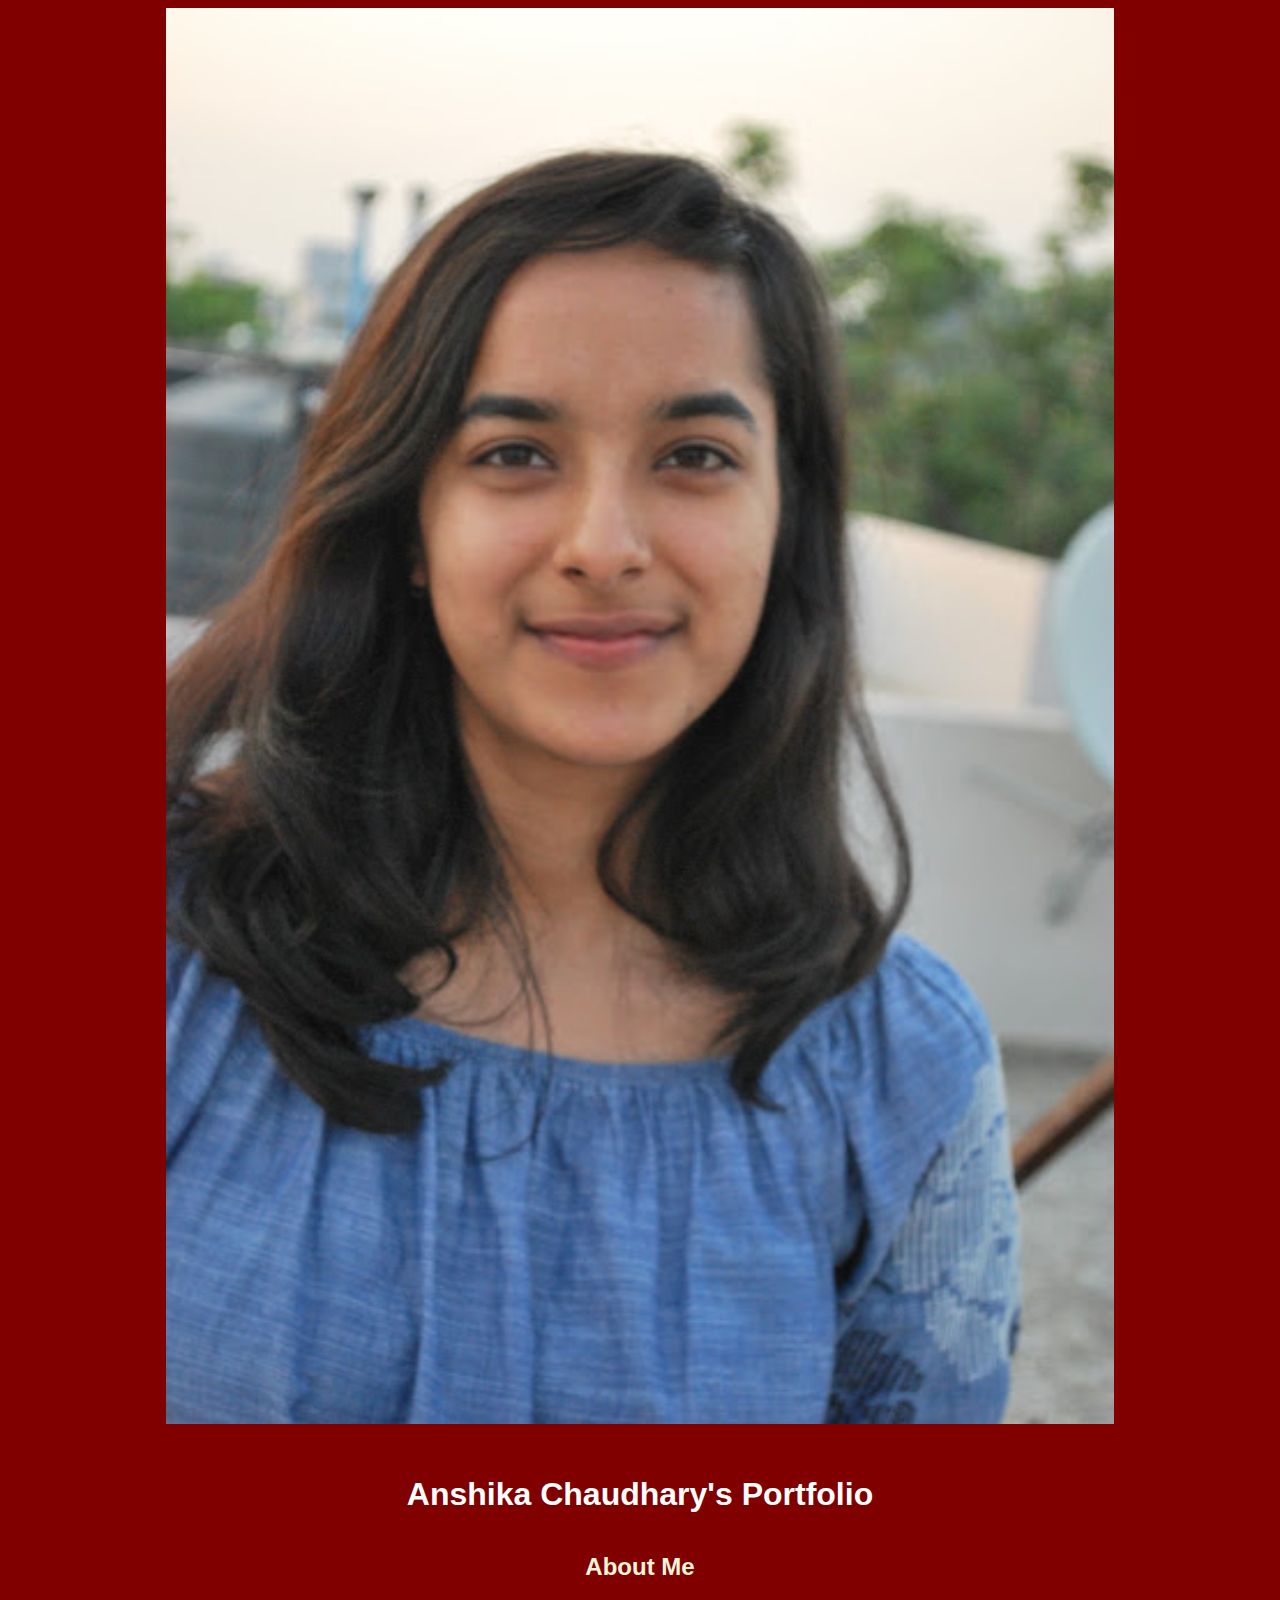
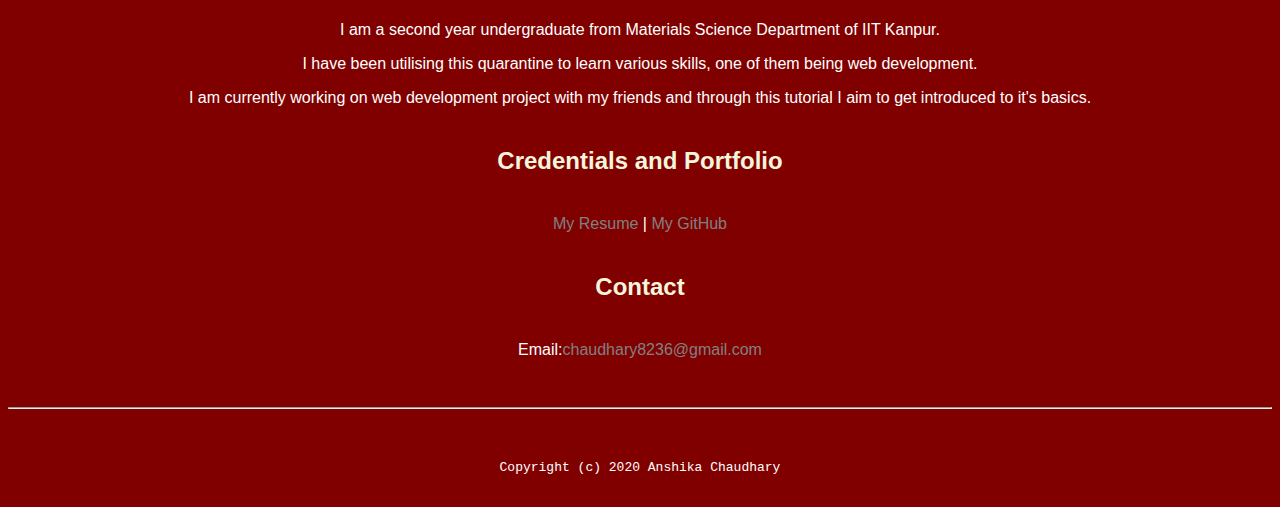
<file: index.html>
<!doctype html>

<!-- this is a comment for human! -->

<html lang="en">

  <header>
<title>Anshika Chaudhary's Portfolio</title>
<link rel="stylesheet" href="css/master.css">
<link rel="FaviconIcon" href="favicon.ico" type="image/x-icon">
<link rel="shortcut" href="favicon.ico" type="image/x-icon">
<meta name="viewport" content="width=device-width, initial-scale=1, shrink-to-fit=no">
<meta name="name" content="Anshika Chaudhary's Portfolio">
<meta name="robots" content="noindex, nofollow">
  </header>

  <body>
    <img src="images/Anshi.JPG" width="75%" alt="banner">
<h1>Anshika Chaudhary's Portfolio</h1>
<h2>About Me</h2>
<p> I am a second year undergraduate from Materials Science Department of IIT Kanpur. </p>
<p>I have been utilising this quarantine to learn various skills, one of them being web development.</p>
<p>I am currently working on web development project with my friends and through this tutorial I aim to get introduced to it's basics.</p>
<h2>Credentials and Portfolio</h2>

<p><a href="resume.html">My Resume</a> |<a href="https://github.com/Ansh8236"> My GitHub</a></p>
<h2>Contact</h2>

<p>Email:<a href="mailto:chaudhary8236@gmail.com">chaudhary8236@gmail.com</a></p>

  </body>

  <footer>
<hr>
<code> Copyright (c) 2020 Anshika Chaudhary</code>
  </footer>

</html>
</file>
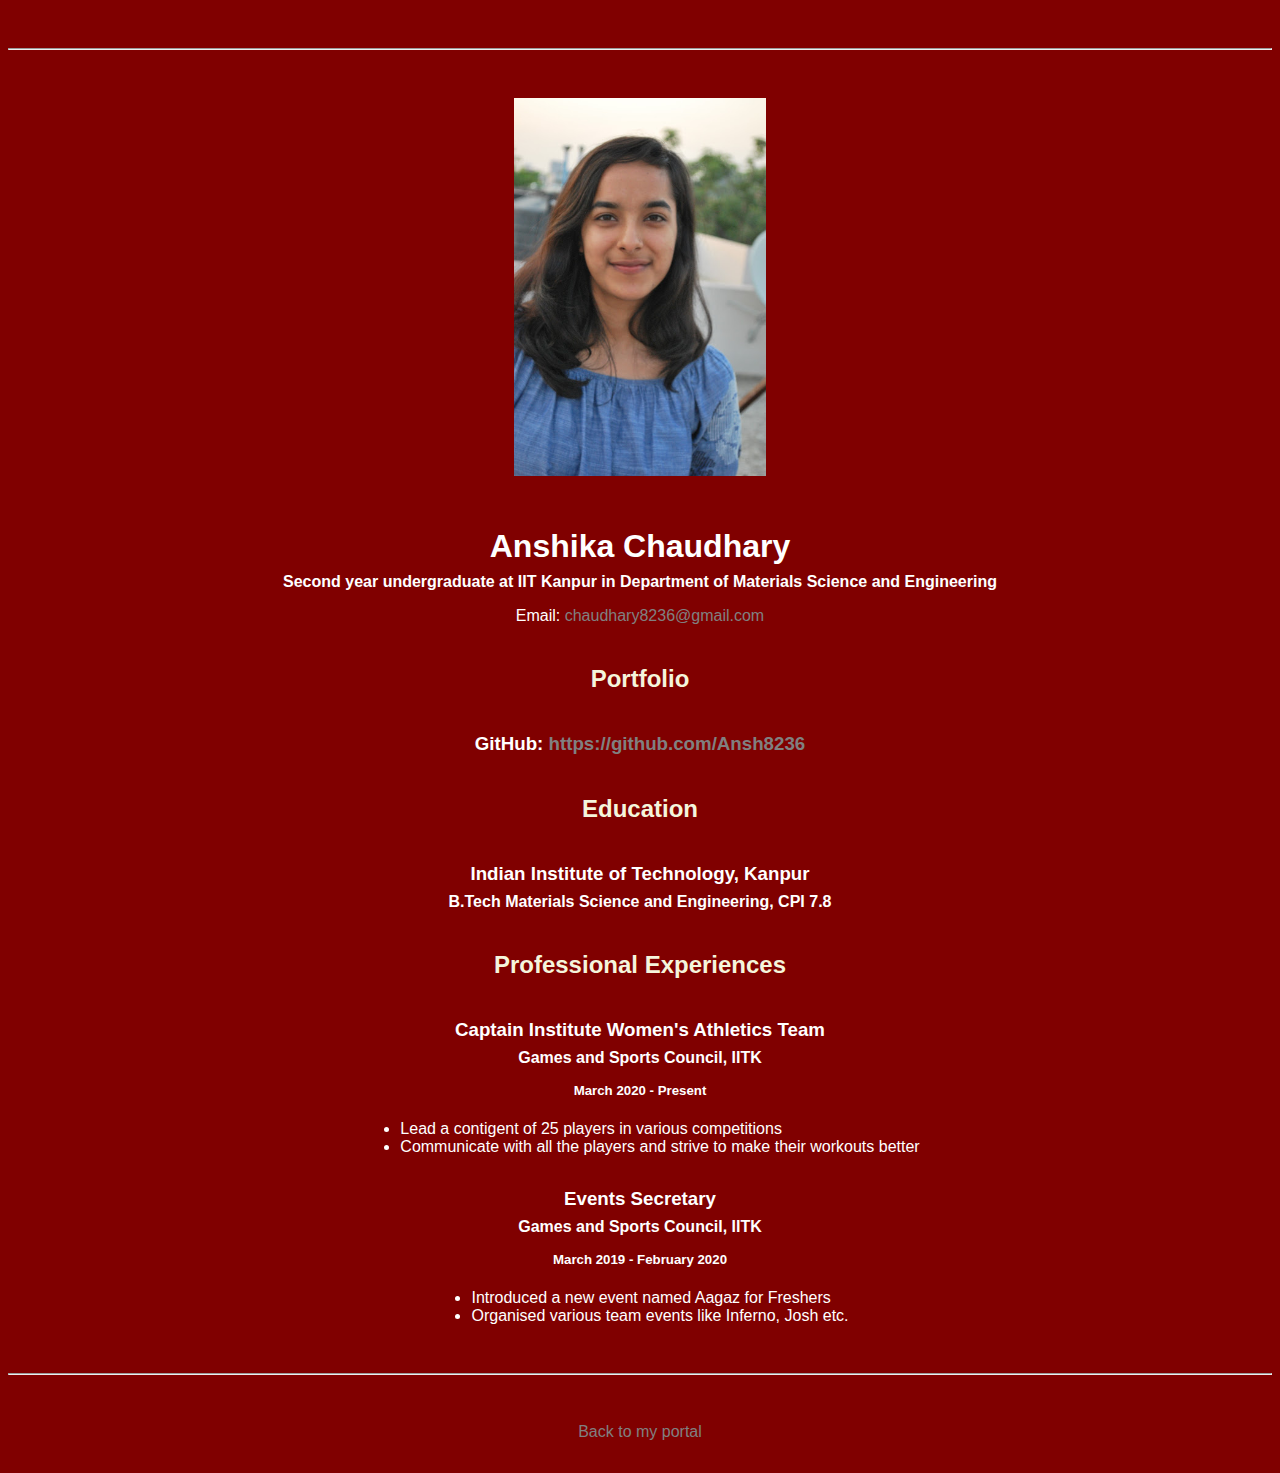
<file: resume.html>
<!doctype html>

<!-- this is a comment for human! -->

<html lang="en">

  <header>
    <title>Anshika Chaudhary's Resume</title>
    <link rel="stylesheet" href="css/master.css">
    <link rel="FaviconIcon" href="favicon.ico" type="image/x-icon">
    <link rel="shortcut" href="favicon.ico" type="image/x-icon">
    <meta name="viewport" content="width=device-width, initial-scale=1, shrink-to-fit=no">
    <meta name="name" content="Anshika Chaudhary's Portfolio">
    <meta name="robots" content="noindex, nofollow">
  </header>

  <body>
    <hr>

    <img src="images/Anshi.JPG" alt="Harrison Kong's headshot" width="20%">

    <h1>Anshika Chaudhary</h1>
    <h4>Second year undergraduate at IIT Kanpur in Department of Materials Science and Engineering</h4>

    <p>Email: <a href="mailto:chaudhary8236@gmail.com" target="_blank">chaudhary8236@gmail.com</a></p>
    <!-- don't post physical address, personal phone number or other personal information on the web! -->

    <h2>Portfolio</h2>
      <h3>GitHub: <a href="https://github.com/Ansh8236" target="_blank">https://github.com/Ansh8236</a></h3>

    <h2>Education</h2>

    <h3>Indian Institute of Technology, Kanpur</h3>
    <h4>B.Tech Materials Science and Engineering, CPI 7.8</h4>

    <h2>Professional Experiences</h2>

    <h3>Captain Institute Women's Athletics Team</h3>
    <h4>Games and Sports Council, IITK</h4>
    <h5>March 2020 - Present</h5>
      <ul>
        <li>Lead a contigent of 25 players in various competitions</li>
        <li>Communicate with all the players and strive to make their workouts better</li>
      </ul>

    <h3>Events Secretary</h3>
    <h4>Games and Sports Council, IITK</h4>
    <h5>March 2019 - February 2020</h5>
      <ul>
        <li>Introduced a new event named Aagaz for Freshers</li>
        <li>Organised various team events like Inferno, Josh etc.</li>
      </ul>
  </body>

  <footer>
  <hr>
  <p><a href="index.html">Back to my portal</a><p>
  </footer>

</html>
</file>
<file: css/master.css>
/* Cascading stylesheet for the website */

/* Text inside these asterisks and slashes are comments for human */

  a {
    color: grey;
    /* set the text color to blue here */
    text-decoration: none; /* This means we do not want hyperlinks to be underlined */
  }

  a:hover {
    color: black;
    /* set the text color to red here */
    text-decoration: none; /* This means we do not want hyperlinks to be underlined */
  }

  body {
    background-color: maroon;
    color: white;

    /* set the background color here */
    /* set the text color to black here */
    font-family: Arial, Sans-serif, Helvetica;
    text-align: center;
    /* set the font here */
    /* set the text alignment here */
   }

  footer {
    margin-top: 2rem;
    margin-bottom: 2rem;
  }

  h1 {
    margin-bottom: 0.5rem;
    margin-top: 3rem;
   }

  h2 {
    margin-bottom: 2.5rem;
    margin-top: 2.5rem;
    color: beige;

      /* set the text color of to #075AAB here */
    /* set both the bottom margin and top margin to 2.5rem here */
   }

  h3 {
    margin-bottom: 0;
    margin-top: 2rem;
  }

  h4 {
    margin-bottom: 1rem;
    margin-top: 0.5rem;
  }

  h5 {
    margin-top: 0.5rem;
  }

  hr {
    margin-bottom: 3rem;
    margin-top: 3rem;
  }

  /* this controls how the bullet points in the resume page looks */
  ul {
    display: table;
    margin: 0 auto;
    text-align: left;
  }
</file>
